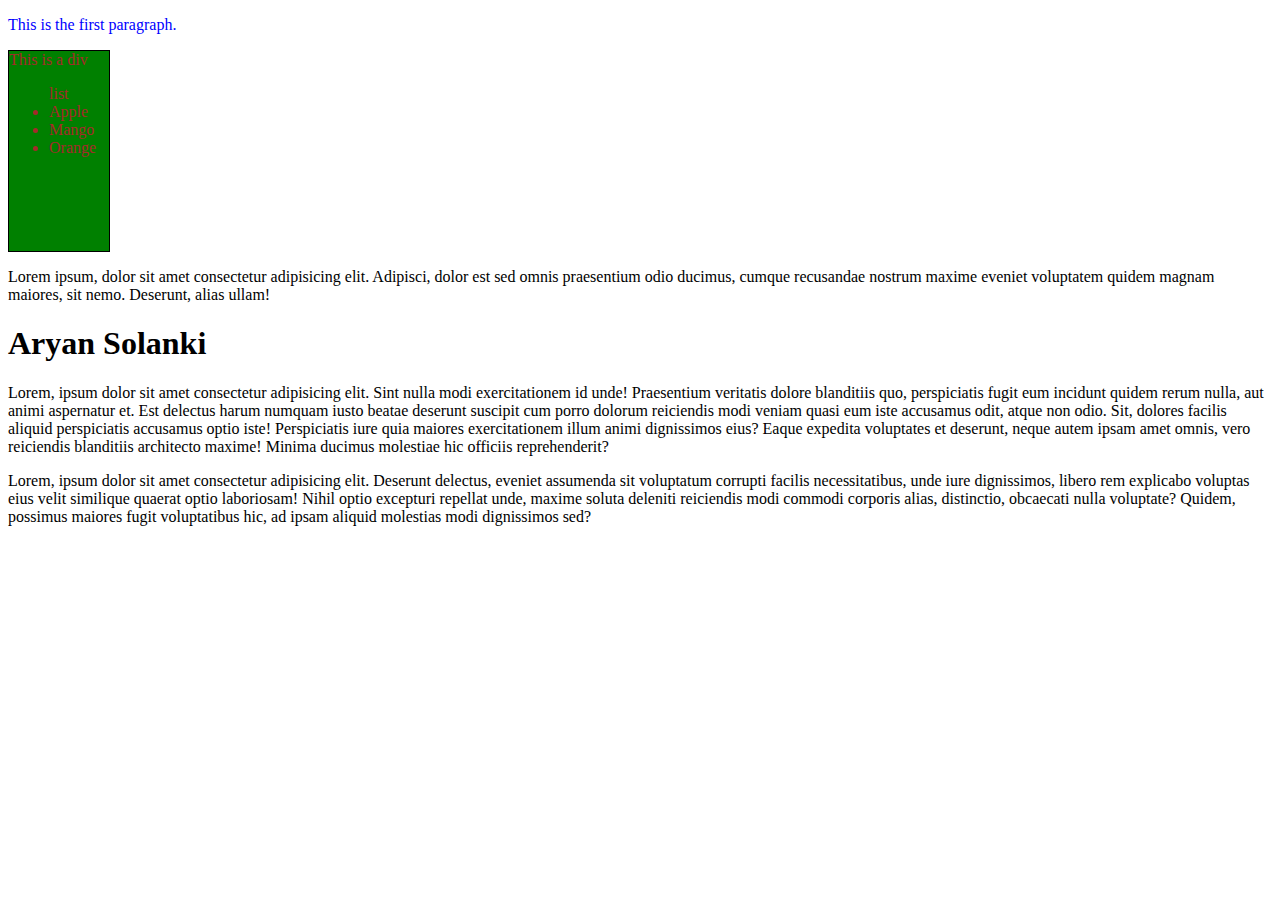
<file: DOM/index.html>
<!DOCTYPE html>
<html lang="en">
<head>
    <meta charset="UTF-8">
    <meta name="viewport" content="width=device-width, initial-scale=1.0">
    <title>Document Object Model</title>
    <link rel="stylesheet" href="/DOM/style.css">
</head>
<body>
    <p class="content">
        This is the first paragraph.
    </p>
    <div id="box">This is a div
        <ul>list
            <li>Apple</li>
            <li>Mango</li>
            <li>Orange</li>
        </ul>
    </div>
    <p class="para">Lorem ipsum, dolor sit amet consectetur adipisicing elit. Adipisci, dolor est sed omnis praesentium odio ducimus, cumque recusandae nostrum maxime eveniet voluptatem quidem magnam maiores, sit nemo. Deserunt, alias ullam!</p>
    <div class="dom">
        <h1 id="123">Aryan Solanki</h1>
        <p>Lorem, ipsum dolor sit amet consectetur adipisicing elit. Sint nulla modi exercitationem id unde! Praesentium veritatis dolore blanditiis quo, perspiciatis fugit eum incidunt quidem rerum nulla, aut animi aspernatur et.
        Est delectus harum numquam iusto beatae deserunt suscipit cum porro dolorum reiciendis modi veniam quasi eum iste accusamus odit, atque non odio. Sit, dolores facilis aliquid perspiciatis accusamus optio iste!
        Perspiciatis iure quia maiores exercitationem illum animi dignissimos eius? Eaque expedita voluptates et deserunt, neque autem ipsam amet omnis, vero reiciendis blanditiis architecto maxime! Minima ducimus molestiae hic officiis reprehenderit?</p>
    </div>
    <p class="dom">Lorem, ipsum dolor sit amet consectetur adipisicing elit. Deserunt delectus, eveniet assumenda sit voluptatum corrupti facilis necessitatibus, unde iure dignissimos, libero rem explicabo voluptas eius velit similique quaerat optio laboriosam!
    Nihil optio excepturi repellat unde, maxime soluta deleniti reiciendis modi commodi corporis alias, distinctio, obcaecati nulla voluptate? Quidem, possimus maiores fugit voluptatibus hic, ad ipsam aliquid molestias modi dignissimos sed?</p>
    <script src="script.js"></script>
</body>
</html>
</file>
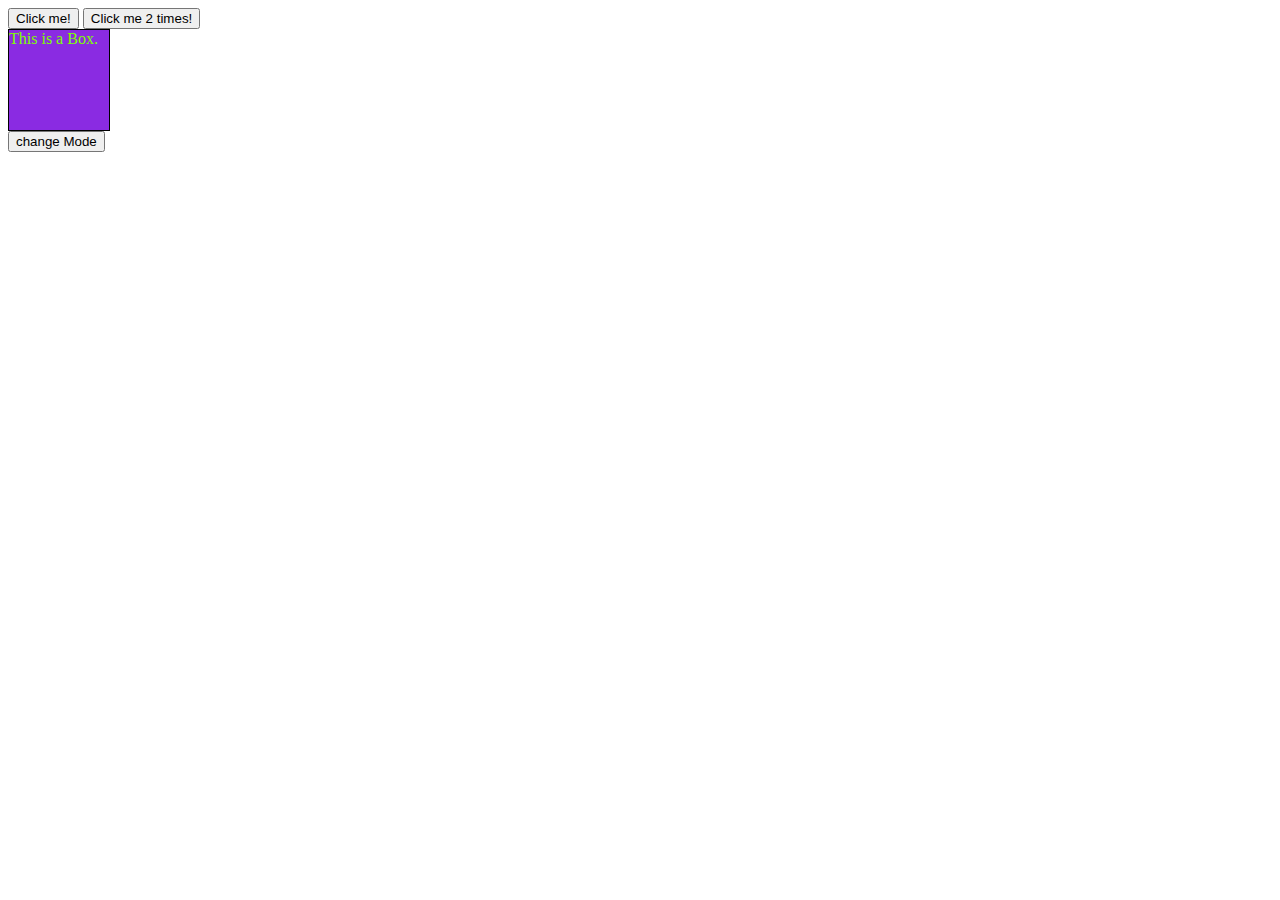
<file: event/index.html>
<!DOCTYPE html>
<html lang="en">
<head>
    <meta charset="UTF-8">
    <meta name="viewport" content="width=device-width, initial-scale=1.0">
    <title>Event</title>
    <link rel="stylesheet" href="style.css">
</head>
<body>
    <!-- inline event handling -->
    <!-- <button onclick="console.log('Hello!')">Click me!</button> -->
    <button id="btn1">Click me!</button>
    <button ondblclick="console.log('Hello!')">Click me 2 times!</button>

    <!-- <div class="box" onmouseover="console.log('you are inside the div!')">
        This is a Box.
    </div> -->
    <div class="box">
        This is a Box.
    </div>

    <button id="mode">change Mode</button>
    <script src="/event/script.js"></script>
</body>
</html>
</file>
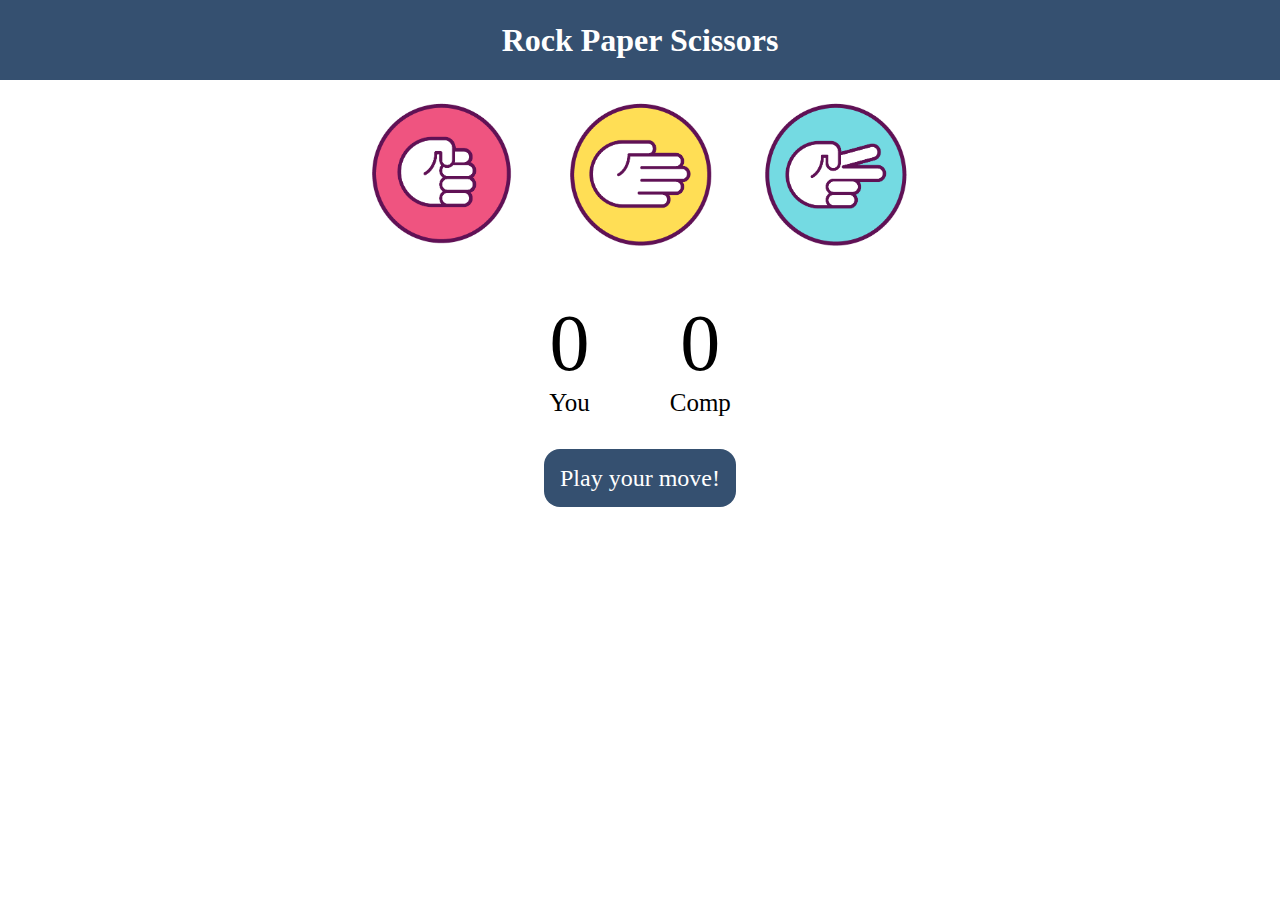
<file: RPS_Game/index.html>
<!DOCTYPE html>
<html lang="en">
<head>
    <meta charset="UTF-8">
    <meta name="viewport" content="width=device-width, initial-scale=1.0">
    <title>Rock Paper Scissors Game</title>
    <link rel="stylesheet" href="style.css">
</head>
<body>
    <h1>Rock Paper Scissors</h1>
    <div class="choices">
        <div class="choice" id="rock">
            <img src="/RPS_Game/images/rock.png" alt="Rock">
        </div>
        <div class="choice" id="paper">
            <img src="/RPS_Game/images/paper.png" alt="Paper">
        </div>
        <div class="choice" id="scissors">
            <img src="/RPS_Game/images/scissors.png" alt="Scissors">
        </div>
    </div>

    <div class="score-board">
        <div class="score">
            <p id="user-score">0</p>
            <p>You</p>
        </div>
        <div class="score">
            <p id="comp-score">0</p>
            <p>Comp</p>
        </div>
    </div>

    <div class="msg-container">
        <p id="msg">Play your move!</p>
    </div>
    <script src="/RPS_Game/app.js"></script>
</body>
</html>
</file>
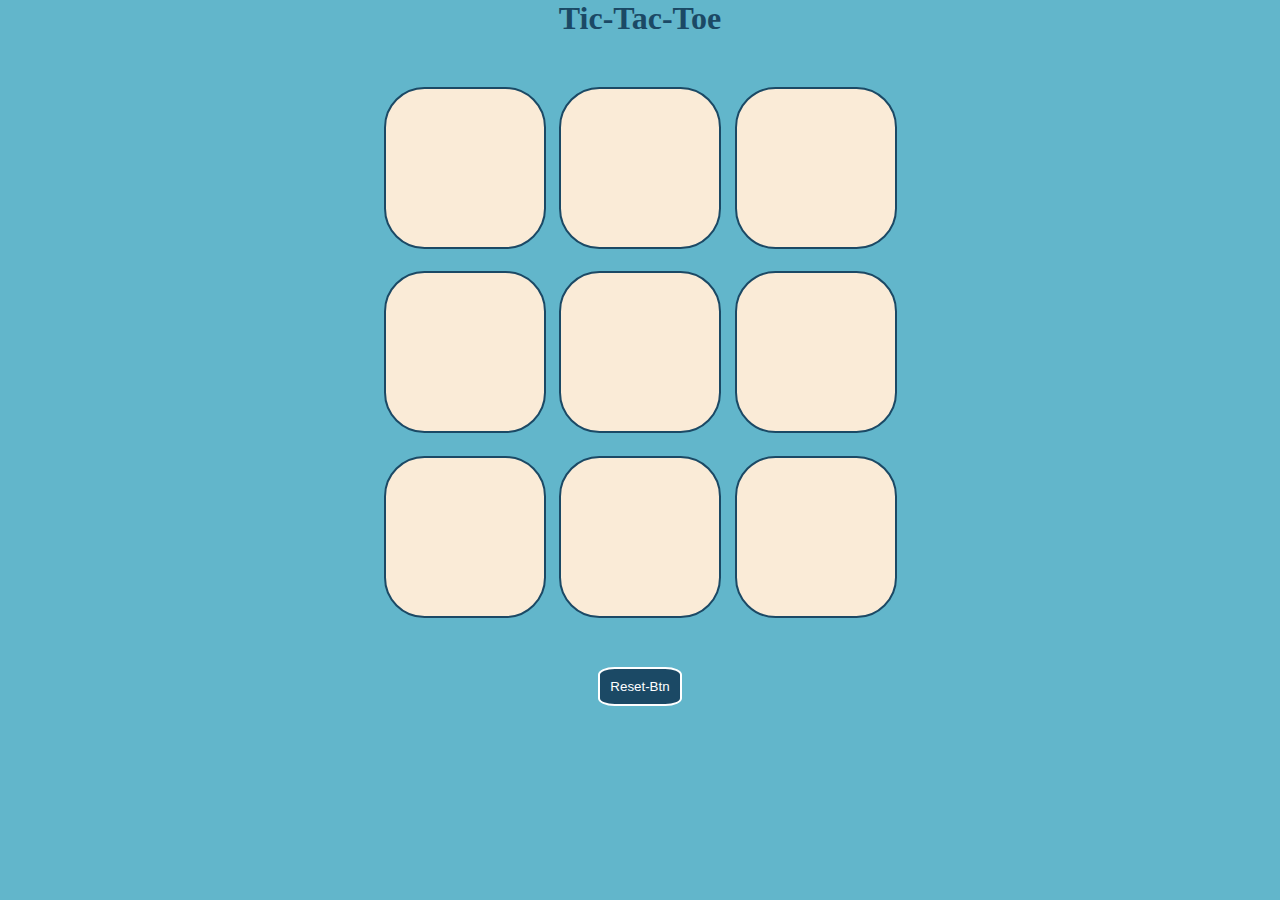
<file: Tic_Tac_Toe/index.html>
<!DOCTYPE html>
<html lang="en">
<head>
    <meta charset="UTF-8">
    <meta name="viewport" content="width=device-width, initial-scale=1.0">
    <title>Tic-Tac-Toe : Game</title>
    <link rel="stylesheet" href="style.css">
</head>
<body>
    <div class="msg-container hide">
        <p id="msg">Winner</p>
        <button id="new">New Game</button>
    </div>
    <h1>Tic-Tac-Toe</h1>
    <div class="container">
        <div class="game">
            <button class="box"></button>
            <button class="box"></button>
            <button class="box"></button>
            <button class="box"></button>
            <button class="box"></button>
            <button class="box"></button>
            <button class="box"></button>
            <button class="box"></button>
            <button class="box"></button>
        </div>
    </div>
    <button id="reset">Reset-Btn</button>
    <script src="/Tic_Tac_Toe/script.js"></script>
</body>
</html>
</file>
<file: DOM/style.css>
#box {
    height: 200px;
    width: 100px;
    background-color: green;
    color: brown;
    border: 1px solid black;
}

.content {
    color: blue;
}

.new_content {
    background-color: chartreuse;
}
</file>
<file: event/style.css>
.box {
    height: 100px;
    width: 100px;
    background-color: blueviolet;
    color: chartreuse;
    border: 1px solid black;
}
</file>
<file: RPS_Game/style.css>
* {
    margin: 0;
    padding: 0;
    text-align: center;
}

h1 {
    color: white;
    background-color: #355070;
    height: 5rem;
    line-height: 5rem;
}
/* 
body {
    background-color: #824C71;
} */

.choice {
    height: 150px;
    width: 150px;
    border-radius: 50%;
    display: flex;
    justify-content: center;
    align-items: center;
}

.choice:hover {
    opacity: 50%;
    cursor: pointer;
    /* background-color: #355070; */
}

img {
    height: 150px;
    width: 150px;
    object-fit: cover;
    border-radius: 50%;
}

.choices {
    display: flex;
    justify-content: center;
    align-items: center;
    gap: 3rem;
    margin: 20px;
}

.score-board {
    display: flex;
    justify-content: center;
    align-items: center;
    gap: 5rem;
    font-size: 25px;
    margin-top: 3rem;
}

#user-score, #comp-score {
    font-size: 5rem;
}

.msg-container {
    margin-top: 3rem;
}

#msg {
    color: white;
    background-color: #355070;
    display: inline;  
    font-size: 1.5rem;
    padding: 1rem;
    border-radius: 1rem;
}
</file>
<file: Tic_Tac_Toe/style.css>
* {
    margin: 0;
    padding: 0;
}

body {
    background-color: #62B6CB;
    text-align: center;
}

h1 {
    color: #1B4965;
}
.container {
    height: 70vh;
    display: flex;
    justify-content: center;
    align-items: center;
}

.game {
    height: 60vmin;
    width: 60vmin;
    display: flex;
    flex-wrap: wrap;
    justify-content: center;
    align-items: center;
    gap: 1.5vmin;
}

.box {
    height: 18vmin;
    width: 18vmin;
    border: 2px solid #1B4965;
    border-radius: 25%;
    font-size: 50px;
    background-color: antiquewhite;
}

#reset,#new {
    padding: 10px;
    background-color: #1B4965;
    color: white;
    border: 2px solid white;
    border-radius: 20%;
}

.msg-container {
    height: 100vmin;
    display: flex;
    justify-content: center;
    align-items: center;
    flex-direction: column;
    gap: 1.5vmin;
}

#msg {
    color: antiquewhite;
    font-size: 5vmin;
}

.hide {
    display: none;
}

.x {
    color: #C1666B;
}

.o {
    color: #484349;
}
</file>
